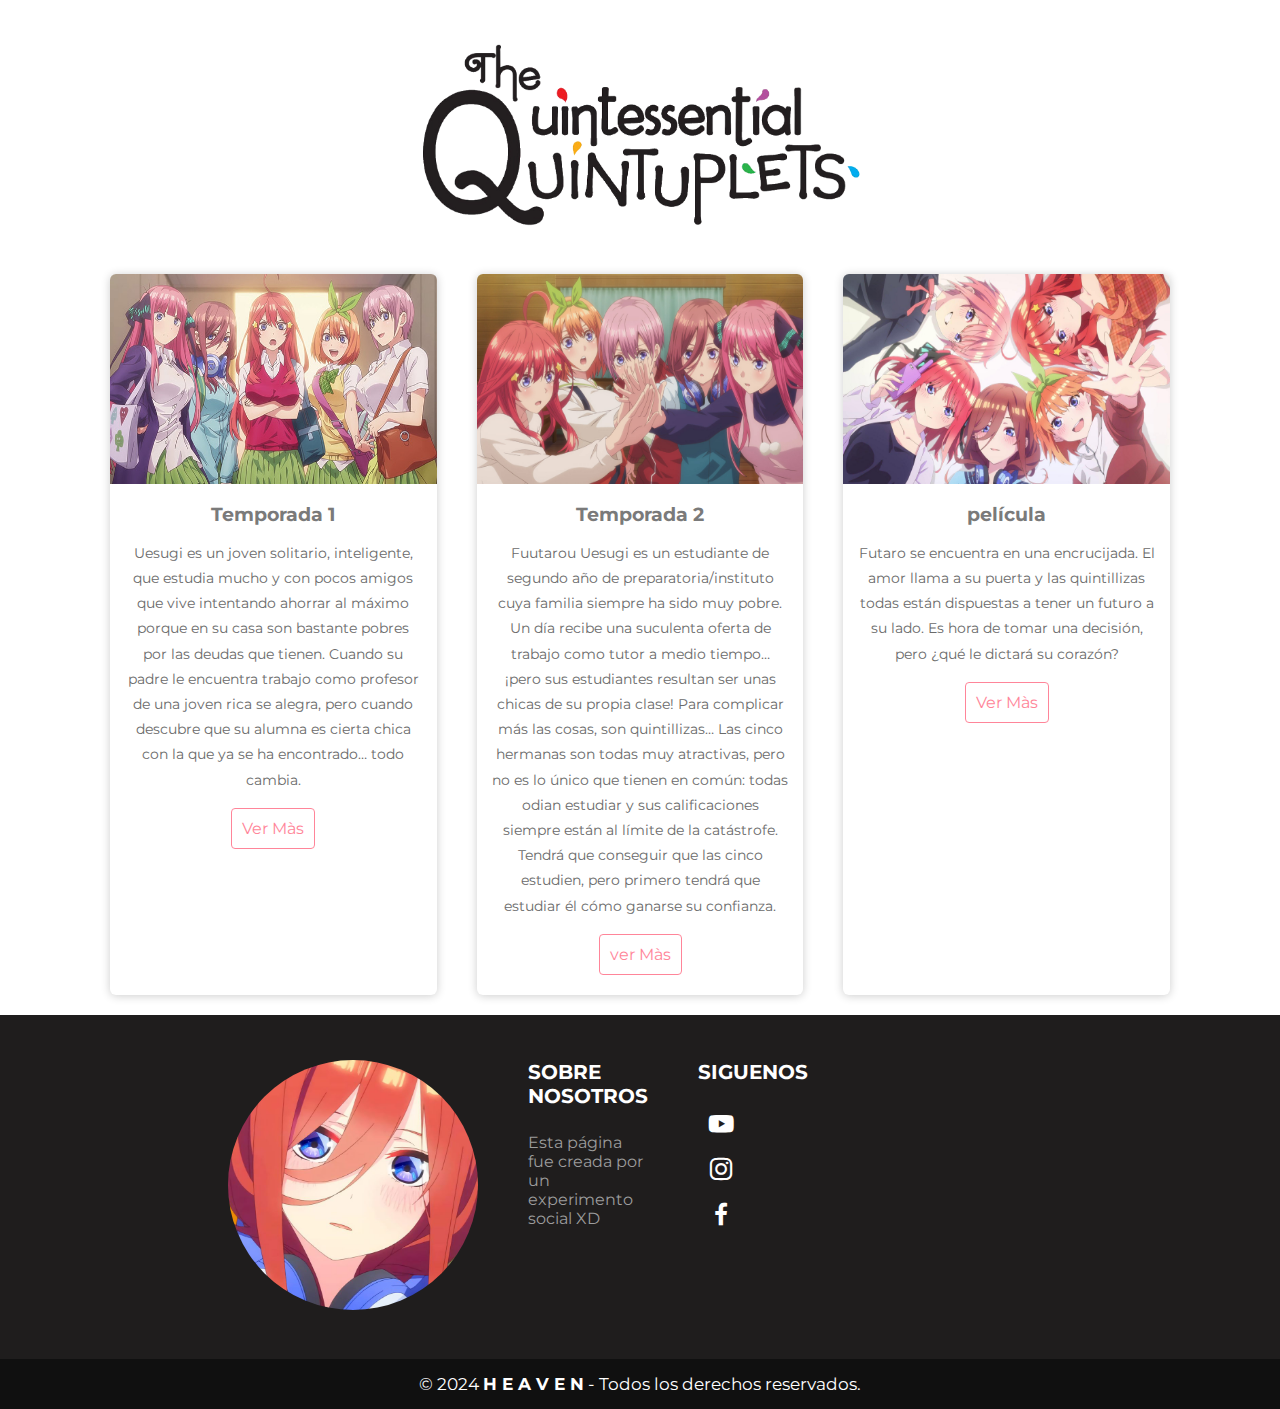
<file: index.html>
<!DOCTYPE html>
<html lang="es">
<head>
	<meta charset="UTF-8">
	<meta name="viewport" content="width=device-width, user-scalable=no, initial-scale=1.0, maximum-scale=1.0, minimum-scale=1.0">
	<title>quintillizas</title>
	<link rel="stylesheet" href="style.css">
    <link href='https://unpkg.com/boxicons@2.1.4/css/boxicons.min.css' rel='stylesheet'>
    <link rel="icon" href="logo.jpg">
</head>
<body>
	<!--   Tarjetas-->
<div class="title-cards">
		<center><img src="The_Quintessential_Quintuplets_Logo.png"></center>
	</div>
<div class="container-card">
	
<div class="card">
	<figure>
		<img src="temp 1.jpg">
	</figure>
	<div class="contenido-card">
		<h3>Temporada 1</h3>
		<p>Uesugi es un joven solitario, inteligente, que estudia mucho y con pocos amigos 
            que vive intentando ahorrar al máximo porque en su casa son bastante pobres por 
            las deudas que tienen. Cuando su padre le encuentra trabajo como profesor de una 
            joven rica se alegra, pero cuando descubre que su alumna es cierta chica con la 
            que ya se ha encontrado… todo cambia.</p>
		<a href="temp-1.html">Ver Màs</a>
	</div>
</div>
<div class="card">
	<figure>
		<img src="temp 2.jpg">
	</figure>
	<div class="contenido-card">
		<h3>Temporada 2</h3>
		<p>Fuutarou Uesugi es un estudiante de segundo año de preparatoria/instituto cuya 
            familia siempre ha sido muy pobre. Un día recibe una suculenta oferta de trabajo 
            como tutor a medio tiempo… ¡pero sus estudiantes resultan ser unas chicas de su 
            propia clase! Para complicar más las cosas, son quintillizas… Las cinco hermanas 
            son todas muy atractivas, pero no es lo único que tienen en común: todas odian 
            estudiar y sus calificaciones siempre están al límite de la catástrofe. Tendrá 
            que conseguir que las cinco estudien, pero primero tendrá que estudiar él cómo 
            ganarse su confianza.</p>
		<a href="temp-2.html">ver Màs</a>
	</div>
</div>
<div class="card">
	<figure>
		<img src="movie.jpg">
	</figure>
	<div class="contenido-card">
		<h3>película</h3>
		<p>Futaro se encuentra en una encrucijada. El amor llama a su puerta y las quintillizas 
            todas están dispuestas a tener un futuro a su lado. Es hora de tomar una decisión,
             pero ¿qué le dictará su corazón?</p>
		<a href="movie.html">Ver Màs</a>
	</div>
</div>
</div>


<footer class="pie-pag">
    <div class="grupo-1">
        <div class="boxx">
            <figure>
                <a href="#">
                    <img src="logo.jpg" alt="logo de panificadora">
                </a>
            </figure>
        </div>
        <div class="boxx">
            <h2>SOBRE NOSOTROS</h2>
            <p aling="Justify">Esta página fue creada por un experimento social XD</p>
        </div>
        <div class="boxx">
            <h2>SIGUENOS</h2>
            <div class="red-social">
                <a href="https://www.youtube.com/channel/UCl0c0cjikXMlt0wmkigGmAw" class="fa fa-youtube"><i class='bx bxl-youtube' ></i></a>
                <a href="https://www.instagram.com/h3av3m/?next=%2F" class="fa fa-youtube"><i class='bx bxl-instagram' ></i></a>
                <a href="https://www.facebook.com/profile.php?id=100079043272258" class="fa fa-youtube"><i class='bx bxl-facebook'></i></a>
            </div>
        </div>
    </div>

    <div class="grupo-2">
        <center><small>&copy; 2024 <b>H E A V E N</b> - Todos los derechos reservados.</small></center>
    </div>
</footer>

</body>
</html>
</file>
<file: style.css>
@import url('https://fonts.googleapis.com/css?family=Montserrat&display=swap');
*{
    margin: 0;
    padding: 0;
    box-sizing: border-box;
    font-family: 'Montserrat', sans-serif;
}
/*Cards*/
.container-card{
	width: 100%;
	display: flex;
	max-width: 1100px;
	margin: auto;
}
.title-cards{
	width: 100%;
	max-width: 1080px;
	margin: auto;
	padding: 20px;
	margin-top: 20px;
}

.title-cards img{
    width: 450px;
    align-items: center;
    justify-content: center;
}
.card{
	width: 100%;
	margin: 20px;
	border-radius: 6px;
	overflow: hidden;
	background:#fff;
	box-shadow: 0px 1px 10px rgba(0,0,0,0.2);
	transition: all 400ms ease-out;
	cursor: default;
}
.card:hover{
	box-shadow: 5px 5px 20px rgba(0,0,0,0.4);
	transform: translateY(-3%);
}
.card img{
	width: 100%;
	height: 210px;
}
.card .contenido-card{
	padding: 15px;
	text-align: center;
}
.card .contenido-card h3{
	margin-bottom: 15px;
	color: #7a7a7a;
}
.card .contenido-card p{
	line-height: 1.8;
	color: #6a6a6a;
	font-size: 14px;
	margin-bottom: 5px;
}
.card .contenido-card a{
	display: inline-block;
	padding: 10px;
	margin-top: 10px;
	text-decoration: none;
	color: #ff8599;
	border: 1px solid #ff8599;
	border-radius: 4px;
	transition: all 400ms ease;
	margin-bottom: 5px;
}
.card .contenido-card a:hover{
	background: #ff8599;
	color: #fff;
}
@media only screen and (min-width:320px) and (max-width:768px){
	.container-card{
		flex-wrap: wrap;
	}
	.card{
		margin: 15px;
	}
}
/*Fin-Cards*/

.pie-pag{
    width: 100%;
    background: #1f1d1d;
}

.pie-pag .grupo-1{
    width: 100%;
    max-width: 120px;
    margin: auto;
    display: grid;
    grid-template-columns: repeat(3, 1fr);
    grid-gap: 50px;
    padding: 45px 0px;
    transform: translateX(-22rem);
}

.pie-pag .grupo-1 .boxx figure{
    width: 100%;
    height: 100%;
    display: flex;
    justify-content: center;
    align-items: center;
}

.pie-pag .grupo-1 .boxx figure img{
    width: 250px;
    border-radius: 50%;
}

.pie-pag .grupo-1 .boxx h2{
    color: #fff;
    margin-bottom: 25px;
    font-size: 20px;
}

.pie-pag .grupo-1 .boxx p{
    color: #9c9c9c;
    margin-bottom: 10px;
    
}

.pie-pag .grupo-1 .red-social i{
    font-size: 30px;
}

.pie-pag .grupo-1 .red-social a{
    display: inline-block;
    text-decoration: none;
    width: 45px;
    height: 45px;
    line-height: 45px;
    color: #fff;
    margin-right: 10px;
    text-align: center;
    transition: all 500ms ease;
}

.pie-pag .grupo-1 .red-social a i:hover{
    color: #ff8599;
    transition: .3s;
}

.pie-pag .grupo-2{
    background-color: #101010;
    padding: 15px 10px;
    color: #fff;
}

.pie-pag .grupo-2 small{
    font-size: 17px;
}

@media screen and(max-width:800px) {
    .pie-pag .grupo-1{
        width: 90%;
        grid-template-columns: repeat(1, 1fr);
        grid-gap: 30px;
        padding: 35px 0px;
    } 
}
</file>
